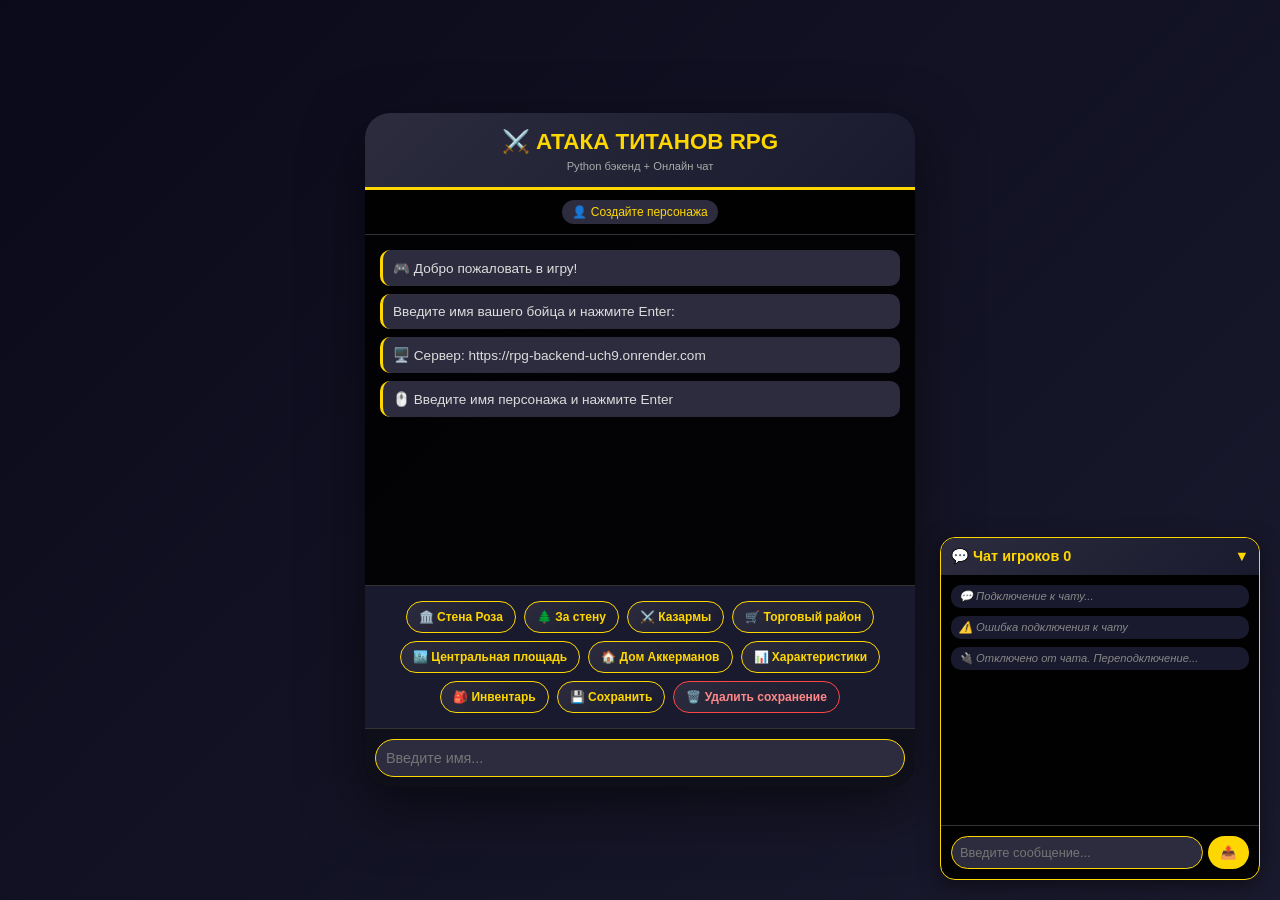
<file: index.html>
<!DOCTYPE html>
<html lang="ru">
<head>
    <meta charset="UTF-8">
    <meta name="viewport" content="width=device-width, initial-scale=1.0, user-scalable=no">
    <title>Атака Титанов RPG</title>
    <link rel="stylesheet" href="style.css">
</head>
<body>
<div class="game-container">
    <div class="game-header">
        <h1>⚔️ АТАКА ТИТАНОВ RPG</h1>
        <p>Python бэкенд + Онлайн чат</p>
    </div>
    
    <div class="stats-panel" id="statsPanel">
        <span class="stat">👤 Создайте персонажа</span>
    </div>
    
    <div class="messages" id="messages">
        <div class="message msg-system">🎮 Добро пожаловать в игру!</div>
        <div class="message msg-system">Введите имя вашего бойца и нажмите Enter:</div>
    </div>
    
    <div class="buttons-panel" id="buttonsPanel">
        <div class="button-grid"></div>
    </div>
    
    <div class="input-area">
        <input type="text" class="game-input" id="gameInput" placeholder="Введите имя..." autocomplete="off">
    </div>
</div>

<!-- Окно чата -->
<div class="chat-window" id="chatWindow">
    <div class="chat-header" onclick="toggleChat()">
        💬 Чат игроков <span id="chatOnlineCount">0</span>
        <span style="float:right">▼</span>
    </div>
    <div class="chat-messages" id="chatMessages">
        <div class="chat-message system">💬 Подключение к чату...</div>
    </div>
    <div class="chat-input-area">
        <input type="text" class="chat-input" id="chatInput" placeholder="Введите сообщение..." maxlength="100">
        <button class="chat-send" onclick="sendChatMessage()">📤</button>
    </div>
</div>

<script src="static/script.js"></script>
</body>
</html>
</file>
<file: style.css>
* {
    box-sizing: border-box;
    user-select: none;
}

body {
    background: linear-gradient(135deg, #0a0a1a 0%, #1a1a2e 100%);
    font-family: 'Segoe UI', Tahoma, Geneva, Verdana, sans-serif;
    margin: 0;
    padding: 20px;
    min-height: 100vh;
    display: flex;
    justify-content: center;
    align-items: center;
}

.game-container {
    max-width: 550px;
    width: 100%;
    background: rgba(0, 0, 0, 0.85);
    border-radius: 25px;
    overflow: hidden;
    box-shadow: 0 20px 60px rgba(0, 0, 0, 0.5);
}

.game-header {
    background: linear-gradient(135deg, #2c2c3e, #1a1a2e);
    padding: 15px;
    text-align: center;
    border-bottom: 3px solid #ffd700;
}

.game-header h1 {
    color: #ffd700;
    margin: 0;
    font-size: 1.4rem;
}

.game-header p {
    color: #aaa;
    margin: 5px 0 0;
    font-size: 0.7rem;
}

.stats-panel {
    display: flex;
    flex-wrap: wrap;
    gap: 8px;
    padding: 10px;
    background: rgba(0, 0, 0, 0.5);
    justify-content: space-around;
    border-bottom: 1px solid #333;
}

.stat {
    background: #2c2c3e;
    padding: 5px 10px;
    border-radius: 20px;
    color: #ffd700;
    font-size: 0.75rem;
}

.messages {
    height: 350px;
    overflow-y: auto;
    padding: 15px;
    display: flex;
    flex-direction: column;
    gap: 8px;
}

.message {
    padding: 10px;
    border-radius: 10px;
    animation: fadeIn 0.3s ease;
    word-wrap: break-word;
    font-size: 0.85rem;
}

@keyframes fadeIn {
    from {
        opacity: 0;
        transform: translateY(10px);
    }
    to {
        opacity: 1;
        transform: translateY(0);
    }
}

.msg-system {
    background: #2c2c3e;
    color: #ddd;
    border-left: 3px solid #ffd700;
}

.msg-combat {
    background: #3e2c2c;
    color: #ffaa88;
    border-left: 3px solid #ff4444;
}

.msg-victory {
    background: #2c3e2c;
    color: #88ff88;
    border-left: 3px solid #44ff44;
}

.msg-error {
    background: #3e2c2c;
    color: #ff8888;
    border-left: 3px solid #ff4444;
}

.buttons-panel {
    padding: 15px;
    background: #1a1a2e;
    border-top: 1px solid #333;
    max-height: 200px;
    overflow-y: auto;
}

.button-grid {
    display: flex;
    flex-wrap: wrap;
    gap: 8px;
    justify-content: center;
}

.game-btn {
    background: linear-gradient(135deg, #2c2c3e, #1a1a2e);
    border: 1px solid #ffd700;
    color: #ffd700;
    padding: 8px 12px;
    border-radius: 25px;
    cursor: pointer;
    font-size: 0.75rem;
    font-weight: bold;
    transition: all 0.2s;
}

.game-btn:hover {
    background: #ffd700;
    color: #1a1a2e;
    transform: scale(1.02);
}

.game-btn:active {
    transform: scale(0.98);
}

.btn-danger {
    border-color: #ff4444;
    color: #ff8888;
}

.btn-warning {
    border-color: #ffaa44;
    color: #ffaa44;
}

.input-area {
    display: flex;
    padding: 10px;
    gap: 10px;
    background: #0f0f1a;
    border-top: 1px solid #333;
}

.game-input {
    flex: 1;
    background: #2c2c3e;
    border: 1px solid #ffd700;
    padding: 10px;
    border-radius: 25px;
    color: white;
    font-size: 0.9rem;
}

.game-input:focus {
    outline: none;
    border-color: #ffaa00;
}

/* ============ СТИЛИ ЧАТА ============ */
.chat-window {
    position: fixed;
    bottom: 20px;
    right: 20px;
    width: 320px;
    background: rgba(0, 0, 0, 0.95);
    border-radius: 15px;
    border: 1px solid #ffd700;
    z-index: 1000;
    box-shadow: 0 5px 20px rgba(0, 0, 0, 0.5);
}

.chat-header {
    padding: 10px;
    background: linear-gradient(135deg, #2c2c3e, #1a1a2e);
    color: #ffd700;
    cursor: pointer;
    border-radius: 15px 15px 0 0;
    font-weight: bold;
    font-size: 0.9rem;
}

.chat-messages {
    height: 250px;
    overflow-y: auto;
    padding: 10px;
    font-size: 0.8rem;
}

.chat-message {
    margin-bottom: 8px;
    padding: 5px 8px;
    border-radius: 10px;
    word-wrap: break-word;
}

.chat-message.player {
    background: #2c2c3e;
    color: #ffd700;
}

.chat-message.system {
    background: #1a1a2e;
    color: #888;
    font-style: italic;
    font-size: 0.7rem;
}

.chat-message .name {
    color: #ffaa44;
    font-weight: bold;
}

.chat-message .time {
    color: #666;
    font-size: 0.6rem;
    margin-left: 5px;
}

.chat-input-area {
    display: flex;
    padding: 10px;
    gap: 5px;
    border-top: 1px solid #333;
}

.chat-input {
    flex: 1;
    background: #2c2c3e;
    border: 1px solid #ffd700;
    padding: 8px;
    border-radius: 20px;
    color: white;
    font-size: 0.8rem;
}

.chat-input:focus {
    outline: none;
    border-color: #ffaa00;
}

.chat-send {
    background: #ffd700;
    border: none;
    padding: 5px 12px;
    border-radius: 20px;
    cursor: pointer;
    font-weight: bold;
}

.chat-send:hover {
    background: #ffaa00;
}

.chat-window.collapsed .chat-messages {
    display: none;
}

.chat-window.collapsed .chat-input-area {
    display: none;
}

.chat-window.collapsed {
    height: auto;
}

/* ============ СТИЛИ ДОНАТ-СИСТЕМЫ ============ */
.donate-btn {
    background: linear-gradient(135deg, #ffd700, #ffaa00);
    border: none;
    padding: 5px 15px;
    border-radius: 20px;
    cursor: pointer;
    font-weight: bold;
    color: #1a1a2e;
    transition: all 0.2s;
}

.donate-btn:hover {
    transform: scale(1.05);
    box-shadow: 0 0 15px rgba(255, 215, 0, 0.5);
}

#diamondsDisplay {
    background: linear-gradient(135deg, #ffd700, #ffaa00);
    color: #1a1a2e;
    font-weight: bold;
}

.shop-item {
    transition: all 0.2s;
}

.shop-item:hover {
    transform: scale(1.02);
    background: #3c3c4e !important;
}

/* ============ СКРОЛЛБАР ============ */
::-webkit-scrollbar {
    width: 5px;
}

::-webkit-scrollbar-track {
    background: #1a1a2e;
}

::-webkit-scrollbar-thumb {
    background: #ffd700;
    border-radius: 5px;
}
</file>
